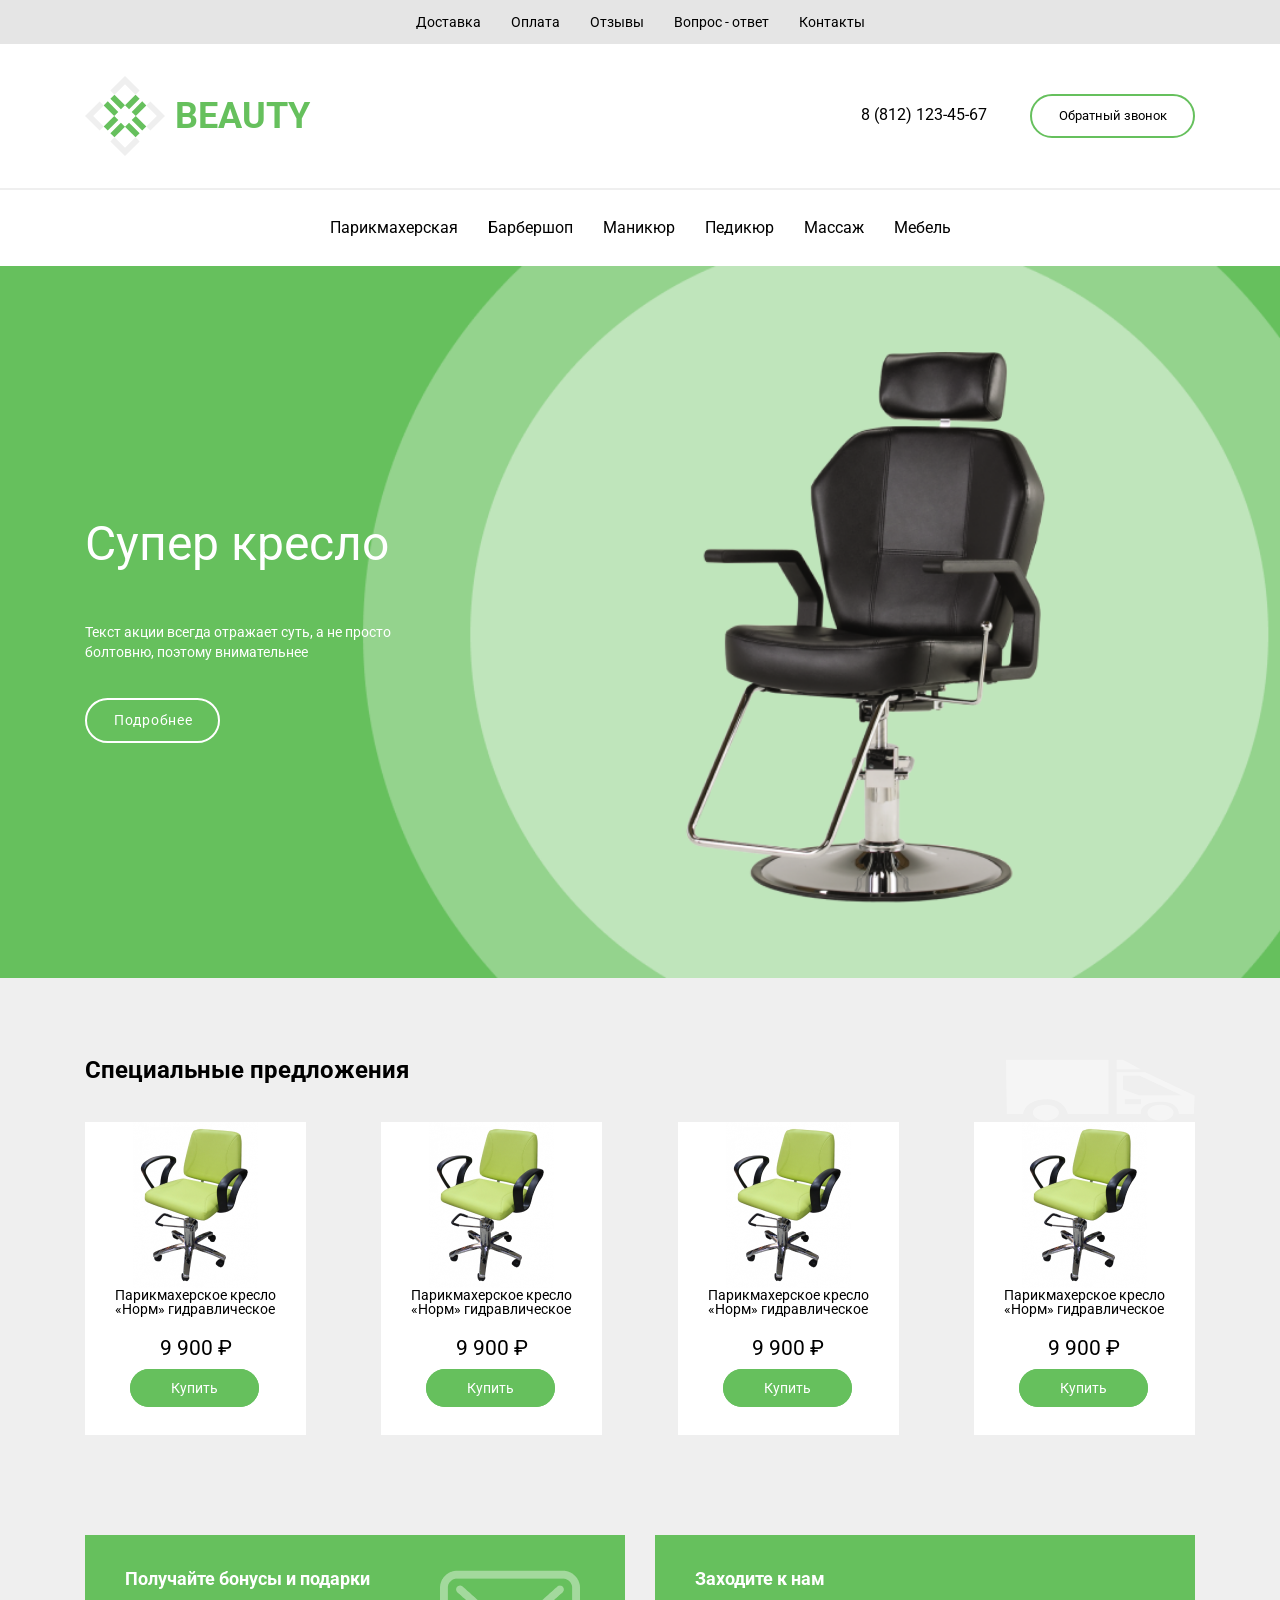
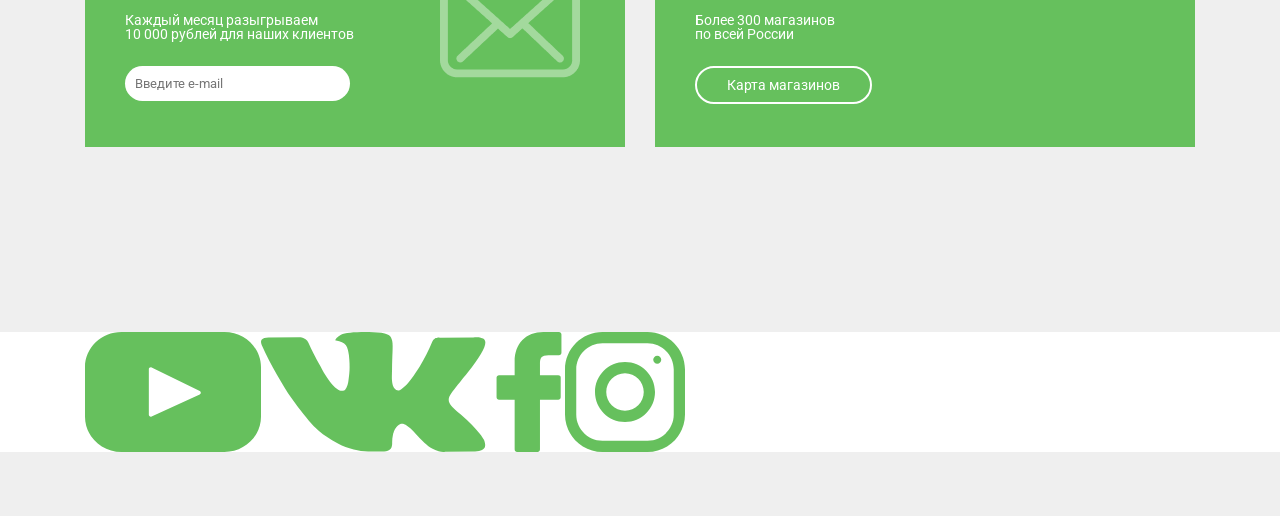
<file: index.html>
<!DOCTYPE html>
<html lang="ru">
<head>
	<meta charset="UTF-8">
	<title>BEAUTY</title>
	<!-- <link rel="preconnect" href="https://fonts.gstatic.com"> -->
	<link href="https://fonts.googleapis.com/css2?family=Roboto:wght@400;700&display=swap" rel="stylesheet">
	<link rel="stylesheet" type="text/css" href="css/style.css">
</head>
<body>
	<header>
		<ul class="top__list">
			<li><a href="#">Доставка</a></li>
			<li><a href="#">Оплата</a></li>
			<li><a href="#">Отзывы</a></li>
			<li><a href="#">Вопрос - ответ</a></li>
			<li><a href="#">Контакты</a></li>
		</ul>
		<div class="main__header">
			<div class="conteiner">
				<div class="logo"><span class="logo__img"></span><span>BEAUTY</span></div>
				<div class="call__info">
					<p>8 (812) 123-45-67</p>
					<button>Обратный звонок</button>
				</div>
			</div>
		</div>
		<div class="br"></div>
		<nav class="conteiner">
			<ul class="main__nav">
				<li><a href="#">Парикмахерская</a></li>
				<li><a href="#">Барбершоп</a></li>
				<li><a href="#">Маникюр</a></li>
				<li><a href="#">Педикюр</a></li>
				<li><a href="#">Массаж</a></li>
				<li><a href="#">Мебель</a></li>
			</ul>
		</nav>
	</header>
	<section class="main__section">
		<div class="conteiner">
			<h1>Супер кресло</h1>
			<p>Текст акции всегда отражает суть, а не просто<br>
				болтовню, поэтому внимательнее</p><br>
			<a href="#">Подробнее</a>
		</div>
	</section>
	<section class="footer__section">
		<div class="conteiner">
			<div class="first__group">
				<h2>Специальные предложения</h2>
				<img src="img/Car.png" alt="">
			</div>
			<div class="second__group">
					<div class="item__1 shop">
						<img class="shop__img" src="img/chair.png" alt="Chair">
						<p class="about">Парикмахерское кресло<br> «Норм» гидравлическое</p><br>
						<p class="price">9 900 ₽</p>
						<a class="buy" href="#">Купить</a>
					</div>
					<div class="item__2 shop">					<img class="shop__img" src="img/chair.png" alt="Chair">
						<p class="about">Парикмахерское кресло<br> «Норм» гидравлическое</p><br>
						<p class="price">9 900 ₽</p>
						<a class="buy" href="#">Купить</a></div>
					<div class="item__3 shop">					<img class="shop__img" src="img/chair.png" alt="Chair">
						<p class="about">Парикмахерское кресло<br> «Норм» гидравлическое</p><br>
						<p class="price">9 900 ₽</p>
						<a class="buy" href="#">Купить</a></div>
					<div class="item__4 shop">					<img class="shop__img" src="img/chair.png" alt="Chair">
						<p class="about">Парикмахерское кресло<br> «Норм» гидравлическое</p><br>
						<p class="price">9 900 ₽</p>
						<a class="buy" href="#">Купить</a></div>
			</div>
			<div class="sections">
				<div class="sections__items_1">
					<div class="item_s_1">
						<h3>Получайте бонусы и подарки</h3>
						<p>Каждый месяц разыгрываем<br>10 000 рублей для наших клиентов</p>
						<input placeholder="Введите e-mail" type="text">
					</div>
					<div class="item_s_2"><img src="img/Mail.png" alt="Mail"></div>
				</div>
				<div class="sections__items_2">
					<h3>Заходите к нам</h3>
					<p>Более 300 магазинов <br> по всей России</p><br>
					<a href="#">Карта магазинов</a>
				</div>
			</div>
		</div>
	</section>
	<footer>
			<div class="footer__section_1">
				<div class="conteiner">
					<img src="./img/icons/Youtube.svg" alt="" class="you_tube">
					<img src="./img/icons/Vk.svg" alt="" class="vk">
					<img src="./img/icons/Facebook.svg" alt="" class="facebook">
					<img src="./img/icons/Insta.svg" alt="" class="insta">
				</div>
				</DIv>
				<div class="footer__section_2">
				<div class="conteiner"></div>
			</div>
	</footer>
</body>
</html>
</file>
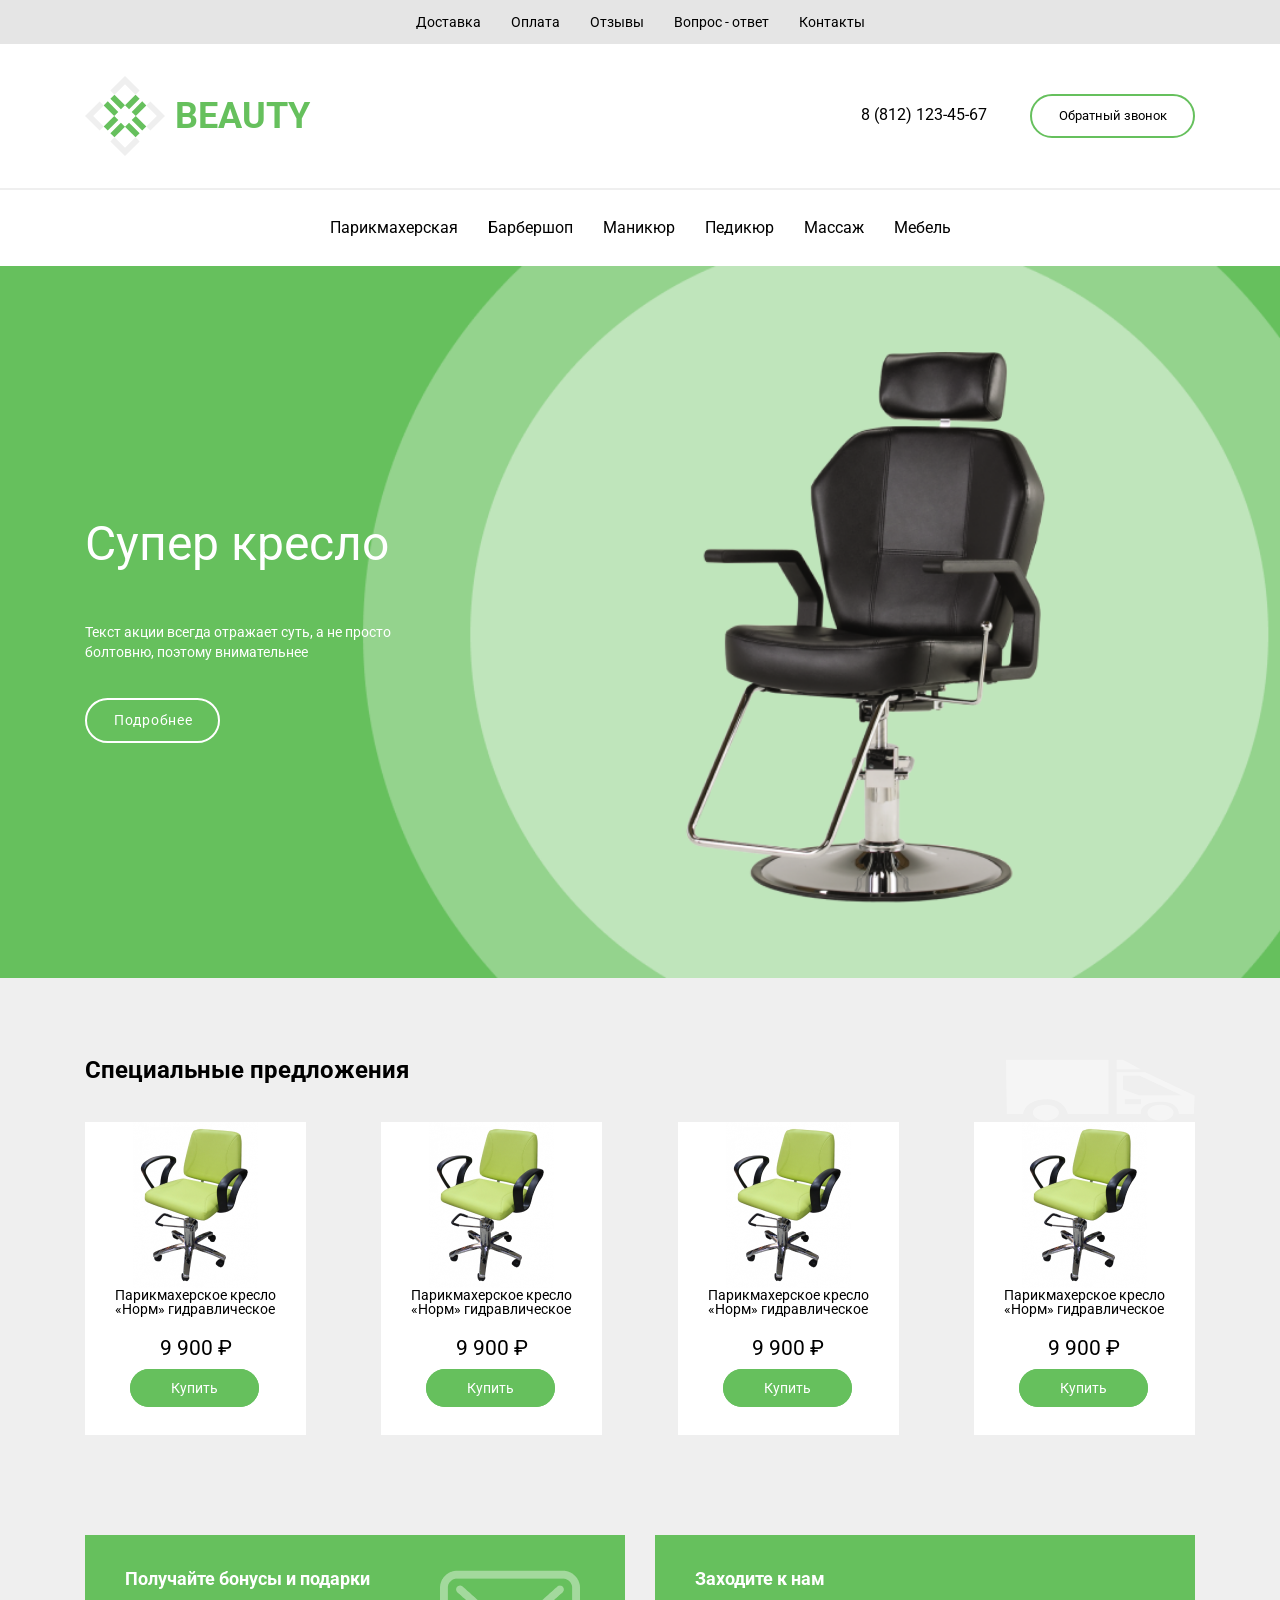
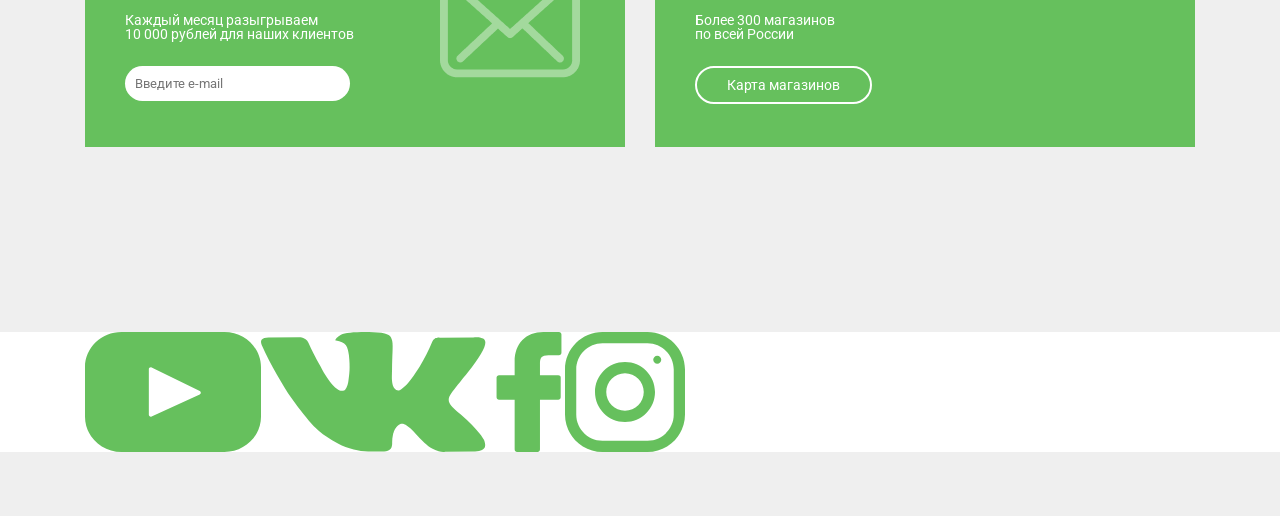
<file: indext.html>
<!DOCTYPE html>
<html lang="ru">
<head>
	<meta charset="UTF-8">
	<title>BEAUTY</title>
	<link rel="preconnect" href="https://fonts.gstatic.com">
	<link href="https://fonts.googleapis.com/css2?family=Roboto:wght@400;700&display=swap" rel="stylesheet">
	<link rel="stylesheet" type="text/css" href="css/style.css">
</head>
<body>
	<header>
		<ul class="top__list">
			<li><a href="#">Доставка</a></li>
			<li><a href="#">Оплата</a></li>
			<li><a href="#">Отзывы</a></li>
			<li><a href="#">Вопрос - ответ</a></li>
			<li><a href="#">Контакты</a></li>
		</ul>
		<div class="main__header">
			<div class="conteiner">
				<div class="logo"><span class="logo__img"></span><span>BEAUTY</span></div>
				<div class="call__info">
					<p>8 (812) 123-45-67</p>
					<button>Обратный звонок</button>
				</div>
			</div>
		</div>
		<div class="br"></div>
		<nav class="conteiner">
			<ul class="main__nav">
				<li><a href="#">Парикмахерская</a></li>
				<li><a href="#">Барбершоп</a></li>
				<li><a href="#">Маникюр</a></li>
				<li><a href="#">Педикюр</a></li>
				<li><a href="#">Массаж</a></li>
				<li><a href="#">Мебель</a></li>
			</ul>
		</nav>
	</header>
	<section class="main__section">
		<div class="conteiner">
			<h1>Супер кресло</h1>
			<p>Текст акции всегда отражает суть, а не просто<br>
				болтовню, поэтому внимательнее</p><br>
			<a href="#">Подробнее</a>
		</div>
	</section>
	<section class="footer__section">
		<div class="conteiner">
			<div class="first__group">
				<h2>Специальные предложения</h2>
				<img src="/img/Car.png" alt="">
			</div>
			<div class="second__group">
					<div class="item__1 shop">
						<img class="shop__img" src="/img/Rectangle 4chair.png" alt="Chair">
						<p class="about">Парикмахерское кресло<br> «Норм» гидравлическое</p><br>
						<p class="price">9 900 ₽</p>
						<a class="buy" href="#">Купить</a>
					</div>
					<div class="item__2 shop">					<img class="shop__img" src="/img/Rectangle 4chair.png" alt="Chair">
						<p class="about">Парикмахерское кресло<br> «Норм» гидравлическое</p><br>
						<p class="price">9 900 ₽</p>
						<a class="buy" href="#">Купить</a></div>
					<div class="item__3 shop">					<img class="shop__img" src="/img/Rectangle 4chair.png" alt="Chair">
						<p class="about">Парикмахерское кресло<br> «Норм» гидравлическое</p><br>
						<p class="price">9 900 ₽</p>
						<a class="buy" href="#">Купить</a></div>
					<div class="item__4 shop">					<img class="shop__img" src="/img/Rectangle 4chair.png" alt="Chair">
						<p class="about">Парикмахерское кресло<br> «Норм» гидравлическое</p><br>
						<p class="price">9 900 ₽</p>
						<a class="buy" href="#">Купить</a></div>
			</div>
			<div class="sections">
				<div class="sections__items_1">
					<div class="item_s_1">
						<h3>Получайте бонусы и подарки</h3>
						<p>Каждый месяц разыгрываем<br>10 000 рублей для наших клиентов</p>
						<input placeholder="Введите e-mail" type="text">
					</div>
					<div class="item_s_2"><img src="/img/Mail.png" alt="Mail"></div>
				</div>
				<div class="sections__items_2">
					<h3>Заходите к нам</h3>
					<p>Более 300 магазинов <br> по всей России</p><br>
					<a href="#">Карта магазинов</a>
				</div>
			</div>
		</div>
	</section>
	<footer>
			<div class="footer__section_1">
				<div class="conteiner">
					<img src="/img/icons/Youtube.svg" alt="" class="you_tube">
					<img src="/img/icons/Vk.svg" alt="" class="vk">
					<img src="/img/icons/Facebook.svg" alt="" class="facebook">
					<img src="/img/icons/Insta.svg" alt="" class="insta">
				</div>
				</DIv>
				<div class="footer__section_2">
				<div class="conteiner"></div>
			</div>
	</footer>
</body>
</html>
</file>
<file: css/style.css>
/*Обнуление*/
*{padding: 0;margin: 0;border: 0;}
*,*:before,*:after{-moz-box-sizing: border-box;-webkit-box-sizing: border-box;box-sizing: border-box;}
:focus,:active{outline: none;}
a:focus,a:active{outline: none;}
nav,footer,header,aside{display: block;}
html,body{height:100%;width:100%;font-size:100%;line-height:1;font-size:14px;-ms-text-size-adjust:100%;-moz-text-size-adjust:100%;-webkit-text-size-adjust:100%;}
input,button,textarea{font-family:inherit;}
input::-ms-clear{display: none;}
button{cursor: pointer;}
button::-moz-focus-inner {padding:0;border:0;}
a,a:visited{text-decoration: none;}
a:hover{text-decoration: none;}
ul li{list-style: none;}
img{vertical-align: top;display: block;max-width: 100%;height: auto;}
h1,h2,h3,h4,h5,h6{font-size:inherit;font-weight: inherit;}
/*--------------------*/
body{
	/*margin: 0 auto;*/
	background-color: #fff;
	font-size: 14px;
	font-family: 'Roboto', sans-serif;
}
.conteiner{
	width: 1110px;
	margin: 0 auto;
}
.br{
	border: 1px solid #EFEFEF;
	width: 100%;
}
.top__list{
	background-color: #E5E5E5;
	display: flex;
	justify-content: center;
}
.top__list a{
	color: black;
}
.top__list li{
	padding: 15px 0px;
}
.top__list li:not(:nth-child(5)){
	margin-right: 30px;
}
.main__header .conteiner{
	display: flex;
	justify-content: space-between;
}
.conteiner button , p{
	display: inline-block;
}
.logo span:not(:first-child){
	color: #66C05D;
	font-size: 36px;
	font-weight: 700;
	line-height: 42px;
}
.logo__img{
	background-image: url(../img/logologo.svg);
	width: 80px;
	height: 80px;
	display: block;
	margin-right: 10px;
}
.logo{
	display: flex;
	align-items: center;
}
.call__info p{
	font-size: 16px;
	margin-right: 40px;
}
.call__info{
	padding: 50px 0px;
	
}
.call__info button{
	border: 2px solid #66C05D;
	border-radius: 40px;
	padding: 12px 26px 13px 27px;
	background-color: transparent;
	transition-duration: .5s;
}
.call__info button:hover{
	background-color:  #66C05D;
	color: white;
}
.main__nav{
	display: flex;
	justify-content: center;
	padding: 30px 0px;
}
.main__nav li:not(:last-child){
	margin-right: 30px;
}
.main__nav a{
	font-size: 16px;
	color: #000000;
}
.main__section{
	background-image: url(../img/Background.png);
	background-repeat: no-repeat;
	padding: 250px 0px;
	background-size: cover;
	background-position: center center;
}
.main__section h1{
	font-size: 48px;
	line-height: 56px;
	color: #FFFFFF;
	margin-bottom: 50px;
}
.main__section p{
	line-height: 20px;
	color: #FFFFFF;
	margin-bottom: 50px;
}
.main__section a{
	line-height: 16px;
	letter-spacing: 0.05em;
	color: #FFFFFF;
	border-radius: 40px;
	border: 2px solid #FFFFFF;
	background-color: transparent;
	padding: 12px 26px 13px 27px;
	transition-duration: .5s;
}
.main__section a:hover{
	background-color: white;
	color: #000000;
}
.footer__section{
	background: #EFEFEF;
	height: 954px;
}
.footer__section h2{
	
}
				/* Error with AFTER */

/* .footer__section h2::after{
	content: "";
	background-image: url(/img/Rectangle\ 4chair.png);
} */
.first__group{
	display: flex;
	justify-content: space-between;
	padding-top: 80px;
	align-items: center;
}
.first__group h2{
	font-weight: bold;
	font-size: 24px;
	margin-bottom: 40px;
}

						/* Shop */
.second__group{
	display: flex;
	justify-content: space-between;
}
.shop {
	max-width: 255px;
	height: 313px;
	background-color: #FFFFFF;
}
.item__1{

}
.shop__img{
	/* padding: 25px 45px 0px ;
	margin-bottom: 25px; */
	margin: 0 auto;

}
.about{
	padding: 0px 30px;
	margin-bottom: 20px;
}
.price{
	display: flex;
	font-size: 21px;
	line-height: 25px;
	justify-content: center;
	margin-bottom: 20px;
}
.buy{
	color: #FFFFFF;
	border: 1px solid #66C05D;
	background: #66C05D;
	border-radius: 30px;
	padding: 10px 40px;
	margin-left: 45px;
	transition-duration: .5s;
}
.buy:hover{
	background-color: #fff;
	color: #000000;
}




.sections{
	display: flex;
	justify-content: space-between;
	color: #fff;
	/* padding: 35px 0px 0px 40px; */
	margin-top: 100px;
	
}




.sections__items_1{
	background-color: #66C05D;
	width: 540px;
	height: 212px;
	padding: 35px 0px 0px 40px;
	display: flex;
	justify-content: space-between;
}
.sections__items_1 h3{
	font-weight: bold;
	font-size: 18px;
	margin-bottom: 25px;
}
.sections__items_1 p{
	margin-bottom: 25px;
	display: block;
}
.sections__items_1 input{
	border-radius: 30px;
	width: 225px;
	height: 35px;
	padding-left: 10px;
	padding-right: 10px;
}
.item_s_2 img{
	padding-right: 45px;
}
.sections__items_2{
	background-color: #66C05D;
	width: 540px;
	height: 212px;
}



.sections__items_2{
	padding-left: 40px;
	color: #fff;
}
.sections__items_2 h3{
	font-weight: bold;
	font-size: 18px;
	padding-top: 35px;
	margin-bottom: 25px;
}
.sections__items_2 p{
	margin-bottom: 25px;
}
.sections__items_2 a{
	display: inline-flex;
	color: #fff;
	border-radius: 30px;
	border: 2px solid #FFFFFF;
	background-color: transparent;
	padding: 10px 30px;
	transition-duration: .5s;
}
.sections__items_2 a:hover{
	color: black;
	background-color: #fff;
}
							/* Footer */

							footer{
								background-color: #EFEFEF;
							}
.footer__section_1 .conteiner {
	display: flex;
}
.footer__section_1{
	background-color: #FFF;
	width: 100%;
	height: 120px;
	display: flex;
}
.footer__section_2{
 background-color: #EFEFEF; 
	height: 64px;
	width: 100%;
}
</file>
